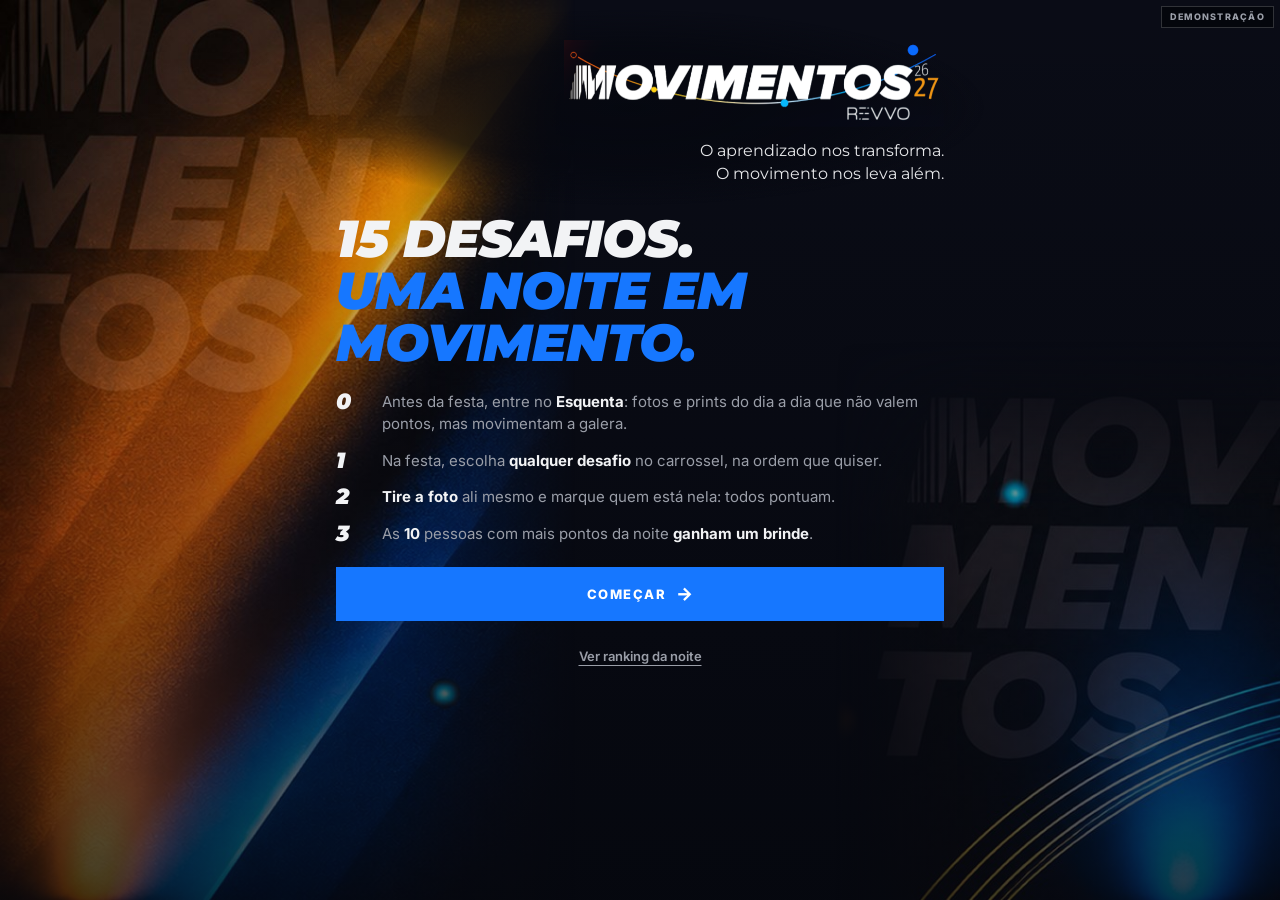
<file: index.html>
<!doctype html>
<html lang="pt-BR">
<head>
  <meta charset="UTF-8" />
  <meta name="viewport" content="width=device-width, initial-scale=1.0, viewport-fit=cover" />
  <meta name="theme-color" content="#06080e" />
  <title>MOVIMENTOS 2026 | Revvo</title>
  <link rel="preconnect" href="https://fonts.googleapis.com">
  <link rel="preconnect" href="https://fonts.gstatic.com" crossorigin>
  <link href="https://fonts.googleapis.com/css2?family=Montserrat:ital,wght@0,300;0,400;0,600;0,800;1,800;1,900&family=Inter:wght@400;500;600;700;800&display=swap" rel="stylesheet">
  <link rel="stylesheet" href="./styles.css" />
</head>
<body>
  <div class="stage" aria-hidden="true"><i class="art-l"></i><i class="art-r"></i></div>

  <header class="topbar">
    <a class="brand" href="#" aria-label="Revvo · MOVIMENTOS 26/27">
      <img class="logo-revvo" src="assets/logo-revvo-branco.png" alt="Revvo">
      <i></i>
      <img class="logo-movimentos" src="assets/logo-movimentos.png" alt="MOVIMENTOS 26/27">
    </a>
    <div class="me-chip hidden" id="meChip"><b id="chipPts">0</b> PTS · <span id="chipPos">—</span></div>
  </header>

  <main>
    <!-- 1. INTRODUÇÃO -->
    <section id="welcome" class="screen intro">
      <div class="hero-brand"><img class="hero-logo" src="assets/logo-movimentos.png" alt="MOVIMENTOS 26/27 · Revvo"><p class="slogan">O aprendizado nos transforma.<br>O movimento nos leva além.</p></div>
      <h1>15 desafios.<br><span class="go-text">Uma noite em movimento.</span></h1>
      <ol class="how">
        <li><b>0</b><span>Antes da festa, entre no <strong>Esquenta</strong>: fotos e prints do dia a dia que não valem pontos, mas movimentam a galera.</span></li>
        <li><b>1</b><span>Na festa, escolha <strong>qualquer desafio</strong> no carrossel, na ordem que quiser.</span></li>
        <li><b>2</b><span><strong>Tire a foto</strong> ali mesmo e marque quem está nela: todos pontuam.</span></li>
        <li><b>3</b><span>As <strong id="topN">10</strong> pessoas com mais pontos da noite <strong>ganham um brinde</strong>.</span></li>
      </ol>
      <button class="btn btn-go" id="startBtn">COMEÇAR</button>
      <button class="link-btn" id="rankingTopBtn">Ver ranking da noite</button>
    </section>

    <!-- 2. ENTRADA -->
    <section id="register" class="screen hidden">
      <p class="kicker">ENTRAR</p>
      <h2>Qual é o seu e&#8209;mail da Revvo?</h2>
      <form id="emailForm" class="form" novalidate>
        <label for="email" class="sr-only">E-mail corporativo</label>
        <input id="email" type="email" inputmode="email" autocomplete="email" placeholder="voce@revvo.com.br" required>
        <label class="check"><input id="consent" type="checkbox"><span>Autorizo o uso das fotos que eu enviar na dinâmica interna da festa.</span></label>
        <button class="btn btn-go" type="submit" id="sendCodeBtn">ENTRAR</button>
        <p id="emailMessage" class="msg-stop" role="alert"></p>
      </form>
    </section>

    <!-- 3. APP -->
    <section id="app" class="hidden">
      <div id="statusBanner" class="signal signal-stop hidden" role="status"></div>

      <!-- Desafios -->
      <div class="view" id="v-desafios">
        <div id="lightning"></div>
        <div class="seg" role="tablist" aria-label="Tipo de desafio">
          <button role="tab" data-modo="esquenta" id="segEsq"><b>Esquenta</b><small>antes da festa · sem pontos</small></button>
          <button role="tab" data-modo="festa" id="segFesta"><b>Na festa</b><small>vale pontos</small></button>
        </div>
        <div class="progress">
          <div class="progress-top"><span id="progressText">0 de 15 desafios</span><span><b id="myPoints">0</b> pts</span></div>
          <div class="bar"><i id="progressBar"></i></div>
        </div>
        <div class="carousel-head"><span class="kicker" id="carCount">DESAFIO 1 DE 15</span><div class="arrows"><button class="arrow" id="prevCard" aria-label="Desafio anterior">←</button><button class="arrow" id="nextCard" aria-label="Próximo desafio">→</button></div></div>
        <div class="carousel" id="carousel" aria-label="Desafios"></div>
        <div class="dots" id="dots" aria-hidden="true"></div>
        <input type="file" id="camInput" accept="image/*" capture="environment" hidden>
        <input type="file" id="galInput" accept="image/*" hidden>
      </div>

      <!-- Ranking -->
      <div class="view hidden" id="v-ranking">
        <div class="rank-me" id="rankMe"></div>
        <ol class="rank-list" id="rankingRows"></ol>
        <p class="note" id="rankingNote"></p>
      </div>

      <!-- Fotos -->
      <div class="view hidden" id="v-fotos">
        <div class="seg seg-sm" role="tablist" aria-label="Mural">
          <button role="tab" data-mural="festa" id="muralFesta" aria-selected="true"><b>Festa</b></button>
          <button role="tab" data-mural="esquenta" id="muralEsq"><b>Esquenta</b></button>
        </div>
        <div id="feed" class="feed"></div>
      </div>

      <div class="foot-links">
        <button class="link-btn" id="rulesBtn">Como funciona</button>
        <button class="link-btn" id="adminBtn" hidden>Área do RH</button>
        <button class="link-btn" id="changeUser">Sair</button>
      </div>

      <!-- Área do RH -->
      <section id="admin" class="admin hidden">
        <h3 class="list-title">Desafio Relâmpago</h3>
        <div id="adminLightning" class="admin-lightning"></div>
        <h3 class="list-title">Fotos enviadas</h3>
        <div class="admin-actions">
          <select id="adminEvent" class="admin-select" aria-label="Evento"><option value="">Evento atual</option><option value="rj">Rio de Janeiro</option><option value="sp">São Paulo</option><option value="teste">Teste</option><option value="esquenta">Esquenta</option></select>
          <button class="btn btn-line btn-small" id="adminReload">ATUALIZAR</button>
          <button class="btn btn-line btn-small" id="exportBtn">EXPORTAR CSV</button>
        </div>
        <p id="adminMessage" class="note"></p>
        <div id="adminList" class="admin-list"></div>
      </section>
    </section>
  </main>

  <nav class="tabs hidden" id="tabs" aria-label="Seções">
    <button data-v="desafios" aria-current="page">Desafios</button>
    <button data-v="ranking">Ranking</button>
    <button data-v="fotos">Fotos</button>
  </nav>

  <dialog id="challengeDialog" class="sheet">
    <form method="dialog"><button class="close" aria-label="Fechar">×</button></form>
    <div id="dialogContent"></div>
  </dialog>

  <dialog id="rulesDialog" class="sheet">
    <form method="dialog"><button class="close" aria-label="Fechar">×</button></form>
    <p class="kicker">COMO FUNCIONA</p>
    <ul class="rules">
      <li><b class="go">Esquenta</b>: antes da festa, desafios do dia a dia (CIPA, Cafezinho, Clube do Livro, autocuidado, daily...). Vale foto ou print de tela. Não vale pontos: as fotos vão para o mural.</li>
      <li><b class="go">Na festa</b>: 15 desafios, todos liberados. Faça na ordem que quiser.</li>
      <li>Os primeiros valem 1 ponto, os do meio 2 e os últimos 3.</li>
      <li>Marque quem aparece na foto: quem ainda não tinha feito aquele desafio também pontua.</li>
      <li>Quando aparecer o aviso laranja de <b>Desafio Relâmpago</b>, ele vale pontos extras por pouco tempo.</li>
      <li>Os envios valem só durante a festa da sua cidade. Cada cidade tem o seu ranking.</li>
      <li>Top 10 da noite ganha brinde. Empate: vence quem chegou primeiro à pontuação.</li>
      <li>Fotos fora do desafio podem ser invalidadas pelo RH.</li>
    </ul>
  </dialog>

  <div id="done" class="done-overlay hidden" role="dialog" aria-live="assertive"></div>
  <div id="toast" class="toast" role="status"></div>

  <script src="./vendor/supabase-2.45.4.js"></script>
  <script src="./config.js"></script>
  <script src="./api.js"></script>
  <script src="./app.js"></script>
</body>
</html>
</file>
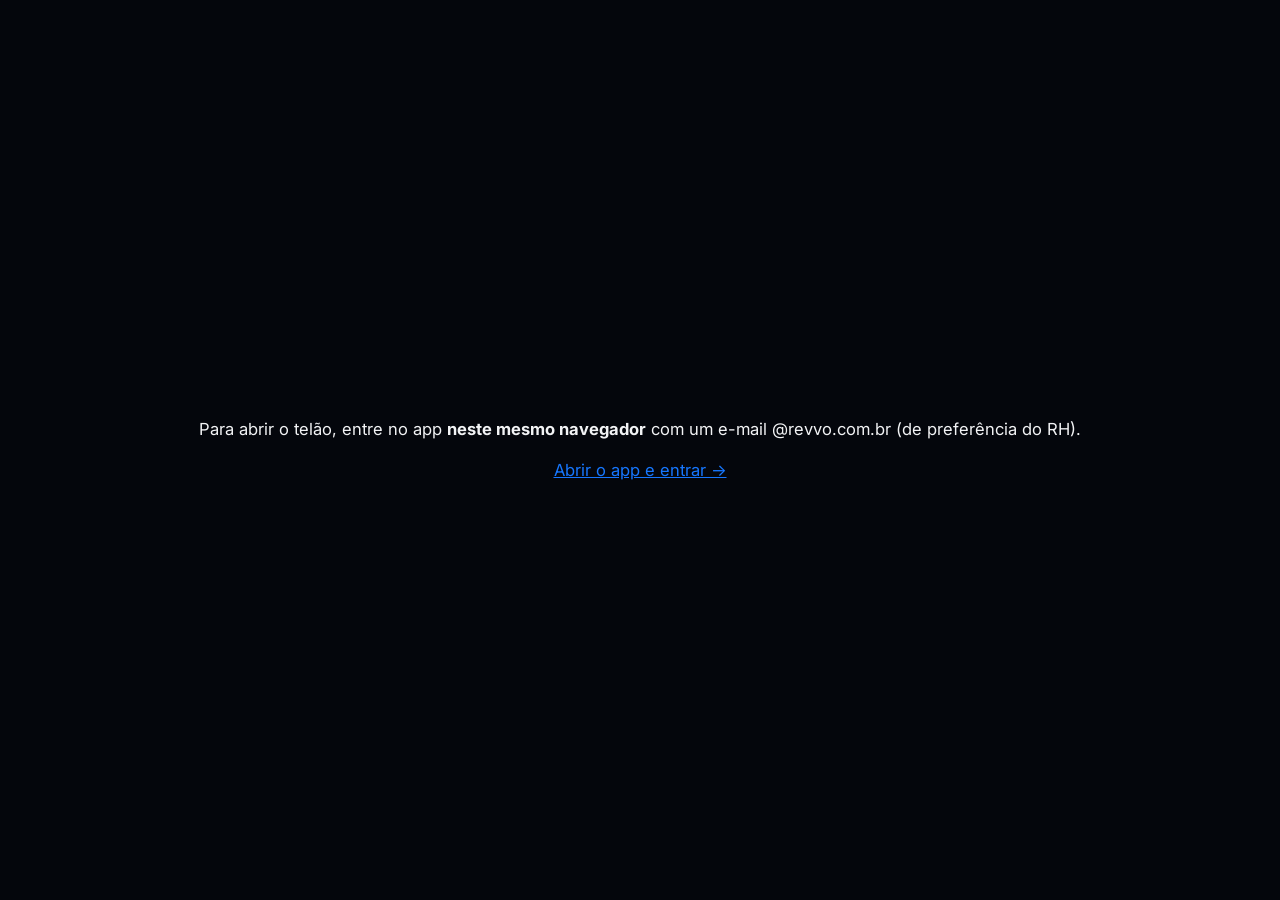
<file: telao.html>
<!doctype html>
<html lang="pt-BR">
<head>
<meta charset="UTF-8" />
<meta name="viewport" content="width=device-width, initial-scale=1.0" />
<title>Telão | MOVIMENTOS 2026 · Revvo</title>
<link rel="preconnect" href="https://fonts.googleapis.com">
<link rel="preconnect" href="https://fonts.gstatic.com" crossorigin>
<link href="https://fonts.googleapis.com/css2?family=Montserrat:ital,wght@0,300;0,400;0,600;0,800;1,800;1,900&family=Inter:wght@400;500;600;700;800&display=swap" rel="stylesheet">
<link rel="stylesheet" href="./styles.css" />
<style>
  html, body { height: 100%; overflow: hidden; padding: 0; }
  .tela { position: relative; height: 100vh; display: grid; grid-template-columns: 1.55fr 1fr; grid-template-rows: auto 1fr; gap: 1.4vw 2.4vw; padding: 1.6vw 2.4vw 2vw; }
  .t-top { grid-column: 1 / -1; display: flex; align-items: center; gap: 1.6vw; border-bottom: 1px solid var(--line); padding-bottom: 1.2vw; }
  .t-top .logo-revvo { width: 7vw; } .t-top .logo-movimentos { width: 16vw; } .t-top i { width: 1px; height: 3.4vw; background: var(--line-2); }
  .t-ev { margin-left: auto; text-align: right; font-size: 1vw; color: var(--muted); }
  .t-ev b { display: block; font: 900 italic 2.6vw/1 var(--display); color: var(--text); text-transform: uppercase; }
  .live { margin-left: 1.4vw; font-size: .8vw; font-weight: 800; letter-spacing: .2em; padding: .5vw .9vw; border: 1px solid var(--line-2); color: var(--muted); }
  .live.on { color: var(--go); border-color: var(--go); } .live.on::before { content: ""; display: inline-block; width: .6vw; height: .6vw; border-radius: 50%; background: var(--go); margin-right: .5vw; animation: pisca 1.4s infinite; }
  .live.off { color: var(--stop); border-color: var(--stop); }
  @keyframes pisca { 50% { opacity: .3; } }
  .esq { display: grid; grid-template-rows: 1fr auto; gap: 1.2vw; min-height: 0; }
  .palco { position: relative; min-height: 0; overflow: hidden; background: var(--surface); }
  .slide { position: absolute; inset: 0; margin: 0; opacity: 0; transform: translateX(4vw); transition: opacity .9s ease, transform .9s cubic-bezier(.2,.8,.2,1); }
  .slide.on { opacity: 1; transform: none; }
  .slide .bg { position: absolute; inset: -40px; background: center/cover no-repeat; filter: blur(30px) brightness(.3) grayscale(.6); }
  .slide .ft { position: absolute; inset: 0; background: center/contain no-repeat; }
  .slide figcaption { position: absolute; left: 0; right: 0; bottom: 0; display: flex; align-items: center; gap: 1.2vw; padding: 3vw 1.6vw 1.3vw; background: linear-gradient(transparent, rgba(6,8,14,.95)); }
  .slide .n { font: 900 italic 3.4vw/1 var(--display); }
  .slide b { display: block; font: 800 italic 1.8vw/1.05 var(--display); text-transform: uppercase; } .slide span { font-size: 1vw; color: var(--muted); }
  .slide .pts { margin-left: auto; color: var(--text); font: 800 1.6vw var(--display); }
  .vazio { position: absolute; inset: 0; display: grid; place-items: center; color: var(--muted); font-size: 1.3vw; text-align: center; padding: 2vw; }
  .rel { position: absolute; z-index: 3; top: 1.2vw; left: 1.2vw; right: 1.2vw; padding: 1.1vw 1.4vw; background: rgba(20,8,0,.92); border: 2px solid var(--stop); animation: attention 1.6s ease-in-out infinite; }
  .rel small { font-size: .85vw; font-weight: 800; letter-spacing: .2em; color: var(--stop); } .rel p { margin: .4vw 0 0; font-size: 1.6vw; font-weight: 700; }
  .rodape { display: flex; align-items: center; gap: 1.4vw; padding: 1vw 1.2vw; border: 1px solid var(--line); background: var(--surface); }
  .qr { background: #fff; padding: .5vw; width: 7vw; height: 7vw; flex: 0 0 auto; } .qr svg { width: 100%; height: 100%; display: block; }
  .rodape .k { font: 900 italic 2vw/1 var(--display); text-transform: uppercase; } .rodape .k span { color: var(--go); }
  .rodape p { margin: .5vw 0 0; font-size: 1vw; color: var(--muted); line-height: 1.5; }
  .lado { position: relative; display: flex; flex-direction: column; min-height: 0; }
  .lado .k { font-size: .9vw; letter-spacing: .25em; font-weight: 800; color: var(--muted); margin-bottom: 1vw; }
  .rk { flex: 1; display: grid; grid-template-rows: repeat(10, 1fr); min-height: 0; }
  .rk div { display: grid; grid-template-columns: 3.6vw 1fr auto; align-items: center; gap: 1vw; padding: 0 .4vw; border-bottom: 1px solid var(--line); min-height: 0; }
  .rk .p { font: 900 italic 1.9vw var(--display); color: var(--dim); } .rk div:nth-child(-n+3) .p { color: var(--text); }
  .rk .nm { font-size: 1.25vw; font-weight: 700; overflow: hidden; white-space: nowrap; text-overflow: ellipsis; } .rk .nm small { display: block; font-size: .75vw; color: var(--muted); font-weight: 500; }
  .rk .pt { font: 800 2vw var(--display); }
  .rk div.novo { animation: sobe 1.6s ease; } @keyframes sobe { 0% { background: var(--go-soft); box-shadow: inset .3vw 0 var(--go); } }
  .login { position: fixed; inset: 0; z-index: 9; display: grid; place-items: center; background: var(--bg); text-align: center; font-size: 1.3vw; padding: 4vw; }
  .login a { color: var(--go); }
  .fs { position: fixed; z-index: 8; top: 1vw; left: 50%; transform: translateX(-50%); opacity: 0; transition: .3s; } body:hover .fs { opacity: 1; }
</style>
</head>
<body>
<div class="stage" aria-hidden="true"><i class="art-l"></i><i class="art-r"></i></div>
<div class="tela">
  <header class="t-top">
    <img class="logo-revvo" src="assets/logo-revvo-branco.png" alt="Revvo"><i></i>
    <img class="logo-movimentos" src="assets/logo-movimentos.png" alt="MOVIMENTOS 26/27">
    <div class="t-ev" id="ev"></div><span class="live" id="live">AO VIVO</span>
  </header>
  <div class="esq">
    <section class="palco" id="palco"><div class="vazio">As fotos dos desafios aparecem aqui.</div></section>
    <div class="rodape">
      <div class="qr" id="qr"></div>
      <div><div class="k">15 desafios. <span>Suba no ranking.</span></div><p>Aponte a câmera do celular, entre com seu e-mail da Revvo<br>escolha um desafio, tire a foto e marque quem está nela.</p></div>
    </div>
  </div>
  <aside class="lado">
    <div class="k" id="rkKicker">RANKING DA NOITE</div>
    <div class="rk" id="rk"></div>
  </aside>
</div>
<div class="login hidden" id="login"><div><p>Para abrir o telão, entre no app <b>neste mesmo navegador</b> com um e-mail @revvo.com.br (de preferência do RH).</p><p><a href="./">Abrir o app e entrar →</a></p></div></div>
<button class="btn btn-line btn-small fs" onclick="document.documentElement.requestFullscreen && document.documentElement.requestFullscreen()">TELA CHEIA</button>

<script src="./vendor/supabase-2.45.4.js"></script>
<script src="./vendor/qrcode-generator.js"></script>
<script src="./config.js"></script>
<script src="./api.js"></script>
<script>
(() => {
  const $ = s => document.querySelector(s), API = window.MovApi, CFG = window.MOVIMENTOS_CONFIG || {};
  const EV = new URLSearchParams(location.search).get("evento") || null;
  
  const pad = n => String(n).padStart(2, "0");
  const esc = s => String(s ?? "").replace(/[&<>"']/g, c => ({ "&": "&amp;", "<": "&lt;", ">": "&gt;", '"': "&quot;", "'": "&#39;" }[c]));
  const short = n => { const p = String(n || "").trim().split(/\s+/); return p.length > 1 ? p[0] + " " + p[p.length - 1] : p[0]; };
  const url = CFG.APP_URL || new URL("./", location.href).href;
  try { const q = qrcode(0, "M"); q.addData(url); q.make(); $("#qr").innerHTML = q.createSvgTag({ cellSize: 8, margin: 0, scalable: true }); } catch (e) { $("#qr").textContent = url; }

  let ev = null, fotos = [], idx = 0, topo = "", prev = {};
  function slide() {
    if (!fotos.length) return;
    idx %= fotos.length; const f = fotos[idx++]; const u = f.url || API.url(f.photo_path) || "";
    const s = document.createElement("figure"); s.className = "slide"; 
    s.innerHTML = `<div class="bg" style="background-image:url('${esc(u)}')"></div><div class="ft" style="background-image:url('${esc(u)}')"></div>
      <figcaption><span class="n">${f.category === "RELÂMPAGO" ? "R" : f.category === "ESQUENTA" ? "" : pad(f.challenge_id)}</span><div><b>${esc(f.title)}</b><span>${esc((f.names || []).join(", "))}</span></div><span class="pts">${f.points ? `+${f.points} PT${f.points > 1 ? "S" : ""}` : "ESQUENTA"}</span></figcaption>`;
    const p = $("#palco"); p.querySelectorAll(".vazio").forEach(v => v.remove()); p.appendChild(s);
    requestAnimationFrame(() => requestAnimationFrame(() => s.classList.add("on")));
    [...p.querySelectorAll(".slide")].slice(0, -1).forEach(v => { v.classList.remove("on"); setTimeout(() => v.remove(), 1100); });
  }
  async function atualizar() {
    try {
      if (!(await API.session())) { $("#login").classList.remove("hidden"); return; }
      $("#login").classList.add("hidden");
      const [e, chs] = await Promise.all([API.event(EV), API.challenges()]); ev = e;
      const teste = ev.id === "teste";
      const d = ev.starts_at ? new Date(ev.starts_at).toLocaleDateString("pt-BR", { timeZone: "America/Sao_Paulo", day: "2-digit", month: "2-digit" }) : "";
      $("#ev").innerHTML = `<b>${esc(ev.cidade)}</b>${teste ? "modo teste" : d + " · " + esc(ev.local || "")}`;
      $("#live").className = "live " + (ev.status === "aberto" ? "on" : "off"); $("#live").textContent = ev.status === "aberto" ? "AO VIVO" : ev.status === "antes" ? "EM BREVE" : "ENCERRADO";
            $("#rkKicker").textContent = ev.status === "encerrado" ? "RESULTADO FINAL" : "RANKING DA NOITE";
      const [b, f0] = await Promise.all([API.leaderboard(EV || ev.id), API.feed(EV || ev.id, 80)]);
      // antes das primeiras fotos da festa, o telão mostra o mural do Esquenta
      const f = f0.length ? f0 : await API.feed("esquenta", 80).catch(() => []);
      const top = ev.top || 10;
      $("#rk").innerHTML = b.length ? b.slice(0, top).map((p, i) => `<div class="${prev[p.participant_id] !== undefined && prev[p.participant_id] !== p.points ? "novo" : ""}"><span class="p">${i + 1}º</span><span class="nm">${esc(short(p.name))}<small>${p.challenges} de 15 desafios</small></span><span class="pt">${p.points}</span></div>`).join("") : `<div style="grid-row:1/3"><span></span><span class="nm">Ninguém pontuou ainda.<small>Quem vai ser o primeiro movimento?</small></span></div>`;
      prev = {}; b.forEach(p => prev[p.participant_id] = p.points);
      const rel = chs.find(c => c.kind === "relampago"); let rb = $("#palco .rel");
      if (rel && ev.status === "aberto") { if (!rb) { rb = document.createElement("div"); rb.className = "rel"; $("#palco").appendChild(rb); } rb.innerHTML = `<small>ATENÇÃO · DESAFIO RELÂMPAGO · VALE AGORA · +${rel.points} PTS</small><p>${esc(rel.description)}</p>`; }
      else if (rb) rb.remove();
      const vazio = !fotos.length; fotos = f; const t = f[0] ? f[0].submission_id : "";
      if (t !== topo) { topo = t; idx = 0; } if (vazio) slide();
    } catch (er) { console.error(er); }
  }
  atualizar();
  setInterval(atualizar, (CFG.ATUALIZAR_A_CADA_SEG || 15) * 1000);
  setInterval(slide, 6000);
})();
</script>
</body>
</html>
</file>
<file: styles.css>
/* MOVIMENTOS 2026 — visual "movimento": base preta/cinza, cor só como sinal.
   AZUL = avançar (ações, progresso, desafio liberado)
   LARANJA = atenção / parar (bloqueado, fora do horário, relâmpago, erro) */
:root{
  color-scheme:dark;
  --bg:#04060c; --surface:rgba(8,12,24,.78); --surface-2:#1a2030; --line:rgba(255,255,255,.1); --line-2:rgba(255,255,255,.18);
  --text:#f2f3f5; --muted:#9a9ea8; --dim:#5d616b;
  --go:#1677ff; --go-ink:#ffffff; --go-soft:rgba(22,119,255,.14);
  --stop:#ff6500; --stop-ink:#140800; --stop-soft:rgba(255,101,0,.12);
  --display:Montserrat,"Arial Black",Arial,sans-serif; --sans:Inter,system-ui,Arial,sans-serif;
}
*{box-sizing:border-box}
html{-webkit-text-size-adjust:100%}
body{margin:0;background:var(--bg);color:var(--text);font:15px/1.5 var(--sans);min-height:100vh;overflow-x:hidden;padding-bottom:calc(80px + env(safe-area-inset-bottom))}
img{max-width:100%;display:block}
button,input,select,textarea{font:inherit;color:inherit}
.hidden{display:none!important}
.sr-only{position:absolute;width:1px;height:1px;overflow:hidden;clip:rect(0 0 0 0)}
:focus-visible{outline:2px solid var(--go);outline-offset:3px}

/* fundo = a própria arte do backdrop MOVIMENTOS, sem alteração: lado esquerdo (luz âmbar/azul + marca d'água)
   e canto inferior direito (marca d'água + arcos). A área do logo não entra, para não duplicar com o logo do app. */
.stage{position:fixed;inset:0;z-index:-1;pointer-events:none;overflow:hidden;background:#0a0c16}
.stage i{position:absolute;display:block;background-repeat:no-repeat}
.art-l{left:0;top:0;bottom:0;aspect-ratio:620/970;max-width:none;background:url("assets/backdrop-esquerda.jpg") left top/100% 100%;
  -webkit-mask-image:linear-gradient(90deg,#000 70%,transparent);mask-image:linear-gradient(90deg,#000 70%,transparent);animation:respira 22s ease-in-out infinite alternate;transform-origin:left bottom}
.art-r{right:0;bottom:0;height:62%;aspect-ratio:470/590;background:url("assets/backdrop-direita.jpg") right bottom/100% 100%;
  -webkit-mask-image:linear-gradient(90deg,transparent,#000 30%),linear-gradient(0deg,#000 70%,transparent);-webkit-mask-composite:source-in;mask-image:linear-gradient(90deg,transparent,#000 30%),linear-gradient(0deg,#000 70%,transparent);mask-composite:intersect}
.stage::after{content:"";position:absolute;inset:0;background:linear-gradient(180deg,rgba(4,6,12,.3),rgba(4,6,12,.62) 55%,rgba(4,6,12,.85))}
body.sem-topo .stage::after{background:linear-gradient(180deg,rgba(4,6,12,0),rgba(4,6,12,.35) 50%,rgba(4,6,12,.75))}
@keyframes respira{from{transform:scale(1)}to{transform:scale(1.04)}}
@media(max-width:700px){.art-l{width:100%;aspect-ratio:auto;-webkit-mask-image:none;mask-image:none;background-size:cover}.art-r{display:none}}
.hero-brand{position:relative;isolation:auto;display:grid;gap:12px;justify-items:end;text-align:right;margin:8px 0 6px}
.hero-brand::before{content:"";position:absolute;inset:-30px -40px -20px -10%;z-index:-1;background:radial-gradient(closest-side,rgba(6,8,16,.92),rgba(6,8,16,.75) 60%,transparent);pointer-events:none}
.hero-logo{width:min(86%,380px);height:auto;mix-blend-mode:lighten}
body.sem-topo .topbar{display:none}
.slogan{margin:0;font:400 16px/1.45 var(--display);color:var(--text);opacity:.95}

/* topo */
.topbar{display:flex;align-items:center;justify-content:space-between;gap:12px;max-width:640px;margin:0 auto;padding:16px max(16px,env(safe-area-inset-left)) 14px;border-bottom:1px solid var(--line)}
.brand{display:flex;align-items:center;gap:12px;text-decoration:none}
.brand i{width:1px;height:28px;background:var(--line-2)}
.logo-revvo{width:76px;height:auto}
.logo-movimentos{width:150px;height:auto;mix-blend-mode:lighten} /* arte oficial sem alteração; "lighten" funde o fundo escuro da arte */
.me-chip{font-size:11px;font-weight:700;letter-spacing:.06em;color:var(--muted);white-space:nowrap}
.me-chip b{color:var(--text);font:800 18px var(--display)}

main{max-width:640px;margin:0 auto;padding:0 max(16px,env(safe-area-inset-left)) 24px}
.kicker{margin:0 0 10px;font-size:11px;font-weight:800;letter-spacing:.22em;color:var(--muted)}
h1,h2{font-family:var(--display);font-style:italic;font-weight:900;text-transform:uppercase;letter-spacing:-.02em;line-height:1;margin:0;text-wrap:balance}
h1{font-size:clamp(30px,8.4vw,52px)}
h2{font-size:clamp(24px,6.6vw,36px);margin-bottom:18px}
.go-text{color:var(--go)}

/* botões */
.btn{appearance:none;border:0;cursor:pointer;display:inline-flex;align-items:center;justify-content:center;gap:10px;min-height:54px;padding:0 24px;font-weight:800;font-size:13px;letter-spacing:.12em;transition:transform .15s,filter .15s}
.btn:active{transform:scale(.98)}
.btn-go{background:var(--go);color:var(--go-ink);width:100%}
.btn-go::after{content:"→";font-size:18px;line-height:1;letter-spacing:0;transition:transform .2s}
.btn-go:hover::after{transform:translateX(4px)}
.btn-go:disabled{background:var(--surface-2);color:var(--dim);cursor:not-allowed}
.btn-go:disabled::after{display:none}
.btn-line{background:transparent;color:var(--text);box-shadow:inset 0 0 0 1px var(--line-2)}
.btn-stop{background:var(--stop);color:var(--stop-ink)}
.btn-small{min-height:38px;padding:0 14px;font-size:10px}
.link-btn{background:none;border:0;padding:12px 0;color:var(--muted);font-size:13px;font-weight:600;text-decoration:underline;text-underline-offset:4px;cursor:pointer}

/* 1. intro */
.screen{padding:32px 0 24px;display:grid;gap:22px}
.intro-mark{position:relative;width:72px;height:92px;margin-bottom:4px}
.intro-mark img{position:relative;z-index:1;width:72px}
.trail{position:absolute;right:66px;height:2px;background:linear-gradient(90deg,transparent,rgba(255,255,255,.5));transform-origin:right;animation:trail 2.4s ease-in-out infinite}
.t1{top:30px;width:110px}.t2{top:46px;width:70px;animation-delay:.25s}.t3{top:62px;width:140px;animation-delay:.5s}
@keyframes trail{0%,100%{transform:scaleX(.35);opacity:.3}50%{transform:scaleX(1);opacity:1}}
.how{list-style:none;margin:0;padding:0;display:grid;gap:14px}
.how li{display:grid;grid-template-columns:34px 1fr;gap:12px;align-items:start;color:var(--muted);font-size:15px}
.how b{font:900 italic 22px/1 var(--display);color:var(--text)}
.how strong{color:var(--text);font-weight:700}
.intro .link-btn{justify-self:center;margin-top:-8px}

/* 2. entrada */
.form{display:grid;gap:16px}
.form input[type=email]{width:100%;background:var(--surface);border:1px solid var(--line-2);padding:16px;font-size:17px;outline:none}
.form input[type=email]:focus{border-color:var(--go)}
.check{display:flex;gap:10px;align-items:flex-start;font-size:13px;color:var(--muted);cursor:pointer}
.check input{width:20px;height:20px;accent-color:var(--go);flex:0 0 20px;margin:1px 0 0}
.msg-stop{margin:0;color:var(--stop);font-size:13px;font-weight:600}
.msg-stop:empty{display:none}

/* sinais */
.signal{margin:16px 0 0;padding:14px 16px;font-size:13px;line-height:1.5;border-left:3px solid}
.signal b{display:block;font-size:11px;letter-spacing:.16em;margin-bottom:2px}
.signal-stop{background:var(--stop-soft);border-color:var(--stop);color:var(--text)}
.signal-stop b{color:var(--stop)}
.relampago{margin-bottom:20px;display:grid;grid-template-columns:1fr auto;gap:6px 12px;align-items:center;padding:16px;background:var(--stop-soft);border:1px solid var(--stop);animation:attention 1.6s ease-in-out infinite}
.relampago .lbl{grid-column:1/-1;font-size:11px;font-weight:800;letter-spacing:.16em;color:var(--stop)}
.relampago p{margin:0;font-weight:700}
.relampago .btn{min-height:42px;width:auto;padding:0 16px;font-size:11px}
@keyframes attention{50%{box-shadow:0 0 0 4px rgba(255,101,0,.18)}}

/* desafios */
.view{padding-top:20px}
.progress{display:grid;gap:8px}
.progress-top{display:flex;justify-content:space-between;font-size:13px;color:var(--muted)}
.progress-top b{color:var(--text);font:800 20px var(--display)}
.bar{height:6px;background:var(--surface-2);overflow:hidden}
.bar i{display:block;height:100%;width:0;background:var(--go);transition:width .8s cubic-bezier(.2,.8,.2,1)}
.carousel-head{display:flex;align-items:center;justify-content:space-between;margin:22px 0 10px}
.carousel-head .kicker{margin:0}
.arrows{display:flex;gap:8px}
.arrow{width:40px;height:40px;border:1px solid var(--line-2);background:var(--surface);color:var(--text);font-size:18px;cursor:pointer}
.arrow:hover{border-color:var(--go);color:var(--go)}
.carousel{display:flex;gap:12px;overflow-x:auto;scroll-snap-type:x mandatory;scrollbar-width:none;margin:0 calc(-1 * max(16px,env(safe-area-inset-left)));padding:4px max(16px,env(safe-area-inset-left)) 10px;scroll-padding:0 max(16px,env(safe-area-inset-left))}
.carousel::-webkit-scrollbar{display:none}
.card{position:relative;flex:0 0 86%;max-width:420px;scroll-snap-align:start;display:flex;flex-direction:column;gap:10px;min-height:340px;padding:20px 18px 18px;background:var(--surface);border:1px solid var(--line-2);backdrop-filter:blur(6px);overflow:hidden}
.card::after{content:"";position:absolute;right:-30px;top:-30px;width:140px;height:140px;background:radial-gradient(closest-side,rgba(22,119,255,.22),transparent);pointer-events:none}
.card .top{display:flex;justify-content:space-between;align-items:center;font-size:11px;font-weight:800;letter-spacing:.14em;color:var(--muted)}
.card .pts{color:var(--text);border:1px solid var(--line-2);padding:4px 8px}
.card .num{font:900 italic 58px/.85 var(--display);color:rgba(255,255,255,.92)}
.card h3{margin:0;font:800 italic 22px/1.05 var(--display);text-transform:uppercase;text-wrap:balance}
.card .tarefa{margin:0;font-size:16px;line-height:1.45;color:var(--text);opacity:.85}
.card .acoes{margin-top:auto;display:grid;grid-template-columns:1fr auto;gap:8px}
.card .btn{min-height:52px}
.card .btn-go{width:auto}
.card .gal{min-width:52px;padding:0 14px;font-size:11px}
.card.feito{border-color:rgba(255,255,255,.35)}
.card .selo{display:none}
.card.feito .selo{display:inline-flex;align-items:center;gap:6px;font-size:11px;font-weight:800;letter-spacing:.14em;color:var(--text);background:rgba(255,255,255,.1);padding:4px 8px}
.card.feito .num{color:var(--dim)}
.card.rel-card{border:2px solid var(--stop)}
.card.rel-card::after{background:radial-gradient(closest-side,rgba(255,101,0,.3),transparent)}
.card.rel-card .top span:first-child{color:var(--stop)}
.dots{display:flex;flex-wrap:wrap;justify-content:center;gap:6px;margin-top:6px}
.dots i{width:7px;height:7px;border-radius:50%;background:var(--surface-2)}
.dots i.feito{background:var(--muted)}
.dots i.on{background:var(--go);transform:scale(1.3)}
.dots i.rel{background:var(--stop)}
.prev-photo{width:100%;max-height:46vh;object-fit:contain;background:#000;display:block;margin-bottom:16px}
.troca{font-size:12px;color:var(--go);background:none;border:0;text-decoration:underline;cursor:pointer;padding:0;margin:-8px 0 16px}
details.tag summary{cursor:pointer;font-size:13px;font-weight:700;padding:12px 0;color:var(--text);list-style:none}
details.tag summary::-webkit-details-marker{display:none}
details.tag summary::before{content:"+ ";color:var(--go);font-weight:800}
details.tag[open] summary::before{content:"− "}
details.tag .people{margin-top:8px}
.sheet .btn-go{margin-top:12px}

/* ranking */
.rank-me{display:grid;grid-template-columns:1fr auto;align-items:end;gap:6px 12px;padding:18px 20px;background:var(--surface);border:1px solid var(--line-2)}
.rank-me .big{font:900 italic 42px/.9 var(--display)}
.rank-me small{display:block;font-size:11px;font-weight:800;letter-spacing:.16em;color:var(--muted);margin-bottom:6px}
.rank-me .hint{grid-column:1/-1;font-size:13px;color:var(--muted)}
.rank-me .hint.go{color:var(--go);font-weight:600}
.rank-list{list-style:none;margin:16px 0 0;padding:0;display:grid}
.rank-list li{display:grid;grid-template-columns:42px 1fr auto;gap:10px;align-items:center;padding:12px 4px;border-bottom:1px solid var(--line);font-size:15px}
.rank-list .pos{font:800 italic 22px var(--display);color:var(--dim)}
.rank-list .pts{font:800 20px var(--display)}
.rank-list li.top .pos{color:var(--text)}
.rank-list li.eu{background:var(--go-soft);box-shadow:inset 3px 0 var(--go)}
.rank-list .cut{display:block;grid-template-columns:none;padding:8px 4px;font-size:10px;font-weight:800;letter-spacing:.2em;color:var(--muted);border-bottom:1px dashed var(--line-2)}
.note{font-size:12px;color:var(--muted);margin:14px 0 0}

/* fotos */
.feed{display:grid;grid-template-columns:1fr 1fr;gap:8px}
.feed figure{margin:0;background:var(--surface)}
.feed .ph{aspect-ratio:4/5;background:var(--surface-2) center/cover no-repeat}
.feed figcaption{padding:8px 10px 10px;font-size:11px;color:var(--muted);line-height:1.35}
.feed figcaption b{display:block;color:var(--text);font-size:12px}
.empty{grid-column:1/-1;padding:28px 16px;text-align:center;color:var(--muted);border:1px dashed var(--line-2);font-size:14px}

.foot-links{display:flex;justify-content:center;gap:22px;margin-top:28px;border-top:1px solid var(--line)}

/* abas */
.tabs{position:fixed;left:0;right:0;bottom:0;z-index:20;display:grid;grid-template-columns:repeat(3,1fr);background:rgba(6,8,14,.94);backdrop-filter:blur(10px);border-top:1px solid var(--line);padding:0 env(safe-area-inset-right) env(safe-area-inset-bottom) env(safe-area-inset-left)}
.tabs button{appearance:none;background:none;border:0;padding:18px 4px;font-size:12px;font-weight:800;letter-spacing:.14em;text-transform:uppercase;color:var(--dim);cursor:pointer;position:relative}
.tabs button[aria-current="page"]{color:var(--text)}
.tabs button[aria-current="page"]::before{content:"";position:absolute;top:0;left:30%;right:30%;height:2px;background:var(--go)}

/* janela de envio */
.sheet{width:min(560px,100%);max-height:94vh;margin:auto auto 0;border:0;padding:24px max(18px,env(safe-area-inset-left)) calc(24px + env(safe-area-inset-bottom));background:var(--surface);color:var(--text);overflow:auto}
@media(min-width:620px){.sheet{margin:auto}}
.sheet::backdrop{background:rgba(0,0,0,.75)}
.close{float:right;background:none;border:0;font-size:30px;line-height:1;color:var(--muted);cursor:pointer;padding:0 4px}
.sheet h3{margin:4px 0 6px;font:800 italic 22px/1.05 var(--display);text-transform:uppercase}
.sheet .desc{margin:0 0 18px;color:var(--muted)}
.step{display:grid;gap:10px;margin-bottom:20px}
.step-t{font-size:11px;font-weight:800;letter-spacing:.18em;color:var(--muted)}
.photo{position:relative;display:grid;place-items:center;min-height:140px;border:1px dashed var(--line-2);cursor:pointer;overflow:hidden;background:var(--bg)}
.photo input{position:absolute;inset:0;opacity:0;cursor:pointer}
.photo span{font-weight:700;font-size:14px;color:var(--go);letter-spacing:.04em}
.photo img{width:100%;max-height:300px;object-fit:contain;pointer-events:none}
.photo.has{border-style:solid;border-color:var(--go)}
.photo.has span{display:none}
.search{width:100%;background:var(--bg);border:1px solid var(--line-2);padding:12px;outline:none}
.search:focus{border-color:var(--go)}
.people{max-height:220px;overflow:auto;display:grid;border:1px solid var(--line)}
.people label{display:flex;gap:10px;align-items:center;padding:10px 12px;border-bottom:1px solid var(--line);cursor:pointer;font-size:14px}
.people input{width:18px;height:18px;accent-color:var(--go)}
.people .me{color:var(--muted)}
.count{font-size:12px;color:var(--go);font-weight:600}
.rules{margin:0;padding-left:18px;display:grid;gap:10px;color:var(--muted)}
.rules b{color:var(--stop)}

/* desafio concluído */
.done-overlay{position:fixed;inset:0;z-index:50;display:grid;place-items:center;padding:24px;background:var(--bg);text-align:center;overflow:hidden}
.done-overlay .rush{position:absolute;inset:0;pointer-events:none}
.done-overlay .rush i{position:absolute;left:-60%;height:2px;width:55%;background:linear-gradient(90deg,transparent,var(--go));animation:rush .9s cubic-bezier(.2,.8,.2,1) forwards}
@keyframes rush{to{transform:translateX(300%)}}
.done-overlay .box{position:relative;display:grid;gap:12px;justify-items:center;max-width:420px;animation:enter .6s .15s cubic-bezier(.2,.8,.2,1) both}
.done-overlay .plus{font:900 italic 72px/.9 var(--display);color:var(--go)}
.done-overlay h2{margin:0}
.done-overlay p{margin:0;color:var(--muted)}
.done-overlay .next{margin-top:8px;padding:14px 16px;border:1px solid var(--line-2);width:100%;text-align:left}
.done-overlay .next small{display:block;font-size:10px;font-weight:800;letter-spacing:.2em;color:var(--go)}
.done-overlay .next b{font:800 italic 18px var(--display);text-transform:uppercase}

/* RH */
.admin{margin-top:8px}
.admin-actions{display:flex;flex-wrap:wrap;gap:8px}
.admin-select{background:var(--surface);border:1px solid var(--line-2);padding:10px;font-size:12px}
.admin-lightning{display:grid;gap:8px}
.al-row{display:grid;grid-template-columns:1fr auto;gap:8px;align-items:center;padding:10px;border:1px solid var(--line)}
.al-row.on{border-color:var(--stop);background:var(--stop-soft)}
.al-row textarea{grid-column:1/-1;background:var(--bg);border:1px solid var(--line-2);padding:8px;font-size:13px;resize:vertical}
.al-row span{font-size:12px;font-weight:700}
.admin-list{display:grid;gap:8px;margin-top:10px}
.adm{display:grid;grid-template-columns:56px 1fr auto;gap:10px;align-items:center;padding:8px;border:1px solid var(--line)}
.adm.off{opacity:.45}
.adm .th{width:56px;height:56px;background:var(--surface-2) center/cover}
.adm b{display:block;font-size:13px}.adm span{display:block;font-size:12px;color:var(--muted)}
@media(max-width:480px){.adm{grid-template-columns:48px 1fr}.adm .btn{grid-column:1/-1}.adm .th{width:48px;height:48px}}

.toast{position:fixed;left:50%;bottom:calc(84px + env(safe-area-inset-bottom));transform:translate(-50%,16px);z-index:60;max-width:calc(100% - 32px);padding:12px 16px;background:var(--text);color:var(--bg);font-size:13px;font-weight:700;opacity:0;pointer-events:none;transition:.25s}
.toast.show{opacity:1;transform:translate(-50%,0)}
.toast.stop{background:var(--stop);color:var(--stop-ink)}
.demo-badge{position:fixed;top:6px;right:6px;z-index:30;font-size:9px;font-weight:800;letter-spacing:.14em;color:var(--muted);border:1px solid var(--line-2);padding:3px 8px;pointer-events:none;background:var(--bg)}

@media(prefers-reduced-motion:reduce){*,*::before,*::after{animation:none!important;transition:none!important}}


/* Esquenta x Na festa */
.seg{display:grid;grid-template-columns:1fr 1fr;gap:0;margin:0 0 18px;border:1px solid var(--line-2);background:rgba(8,12,24,.7)}
.seg button{appearance:none;border:0;background:none;cursor:pointer;padding:12px 10px;text-align:left;color:var(--muted);display:grid;gap:2px;position:relative}
.seg button b{font:800 italic 15px/1.1 var(--display);text-transform:uppercase;color:inherit}
.seg button small{font-size:11px;color:var(--dim)}
.seg button[aria-selected="true"]{background:var(--go-soft);color:var(--text)}
.seg button[aria-selected="true"]::after{content:"";position:absolute;left:0;right:0;bottom:-1px;height:2px;background:var(--go)}
.seg button[aria-selected="true"] small{color:var(--muted)}
.seg-sm button{padding:10px;text-align:center}
.card.esq .num{font-size:20px;letter-spacing:.2em;color:var(--muted);line-height:1}
.card.esq .pts{color:var(--muted)}
.esq-nota{font-size:13px;color:var(--muted);line-height:1.5}
.esq-nota b{color:var(--text)}
.rules b.go{color:var(--go)}
</file>
